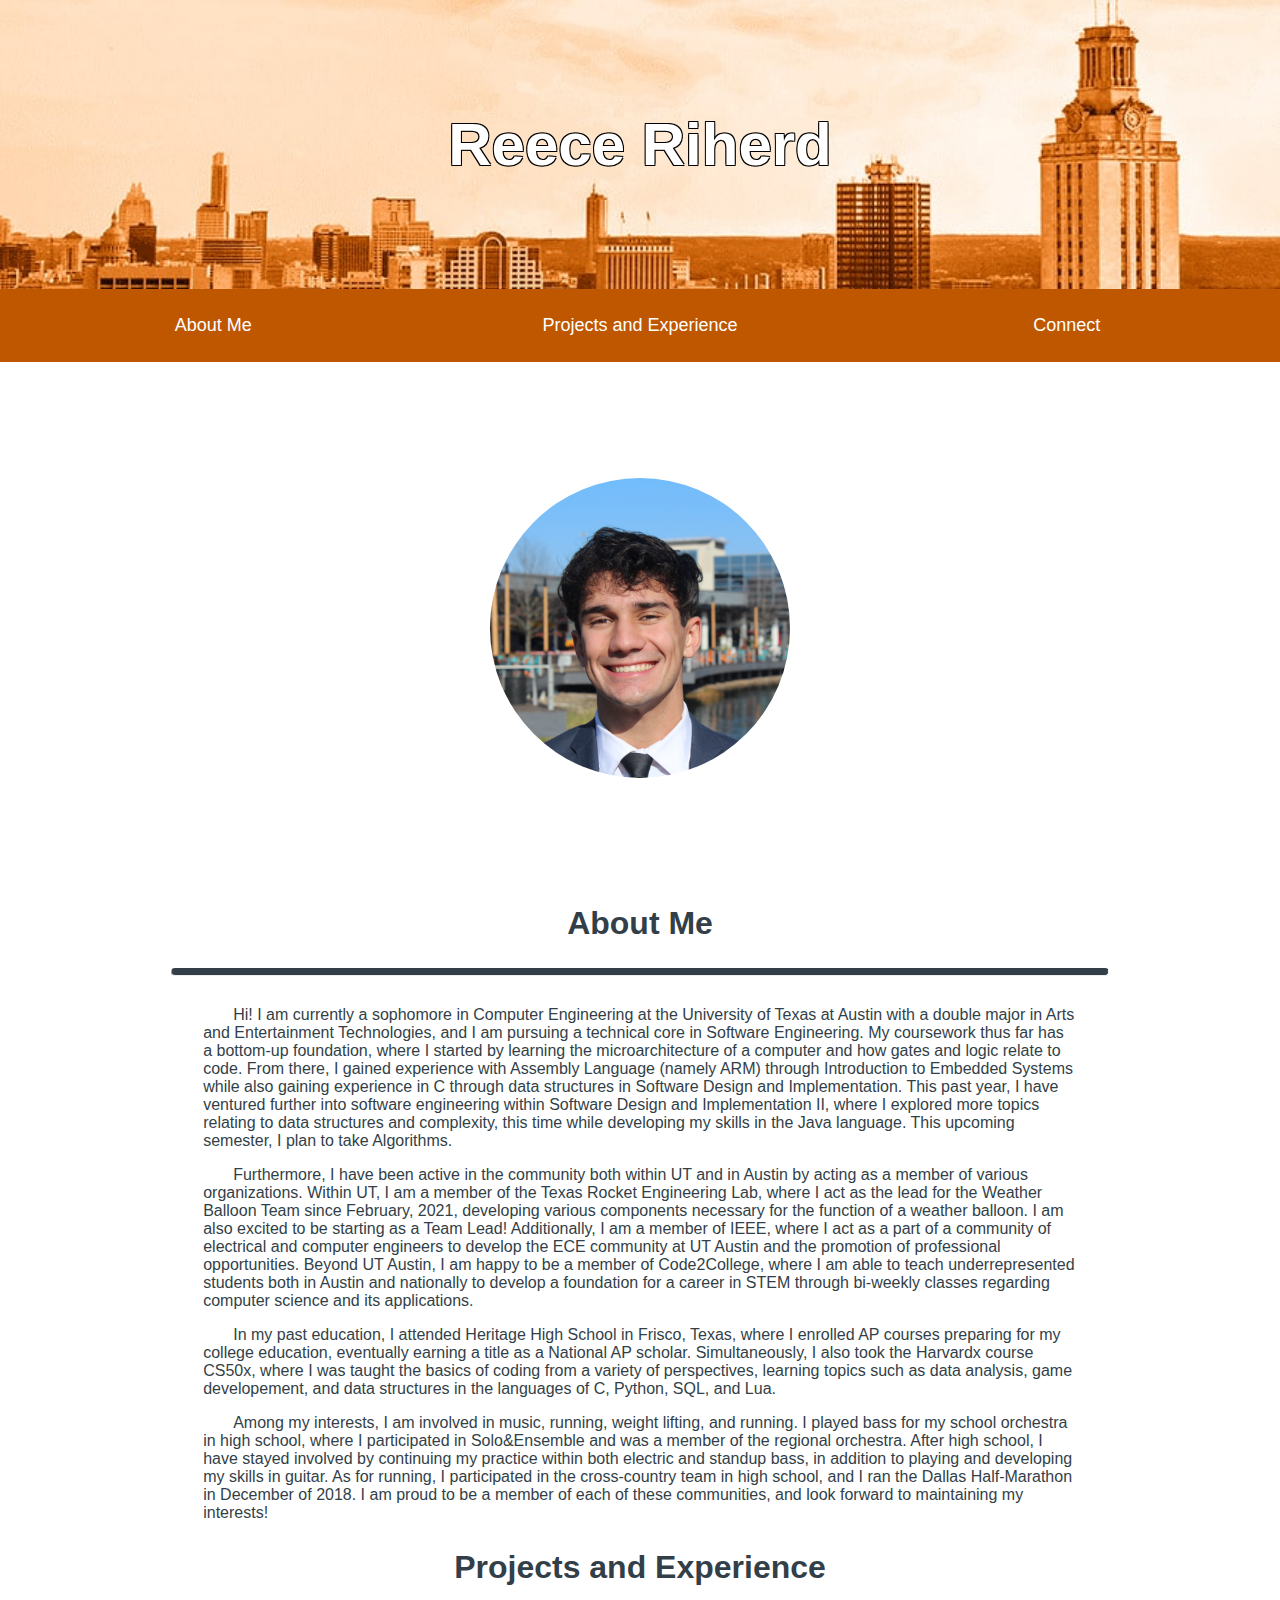
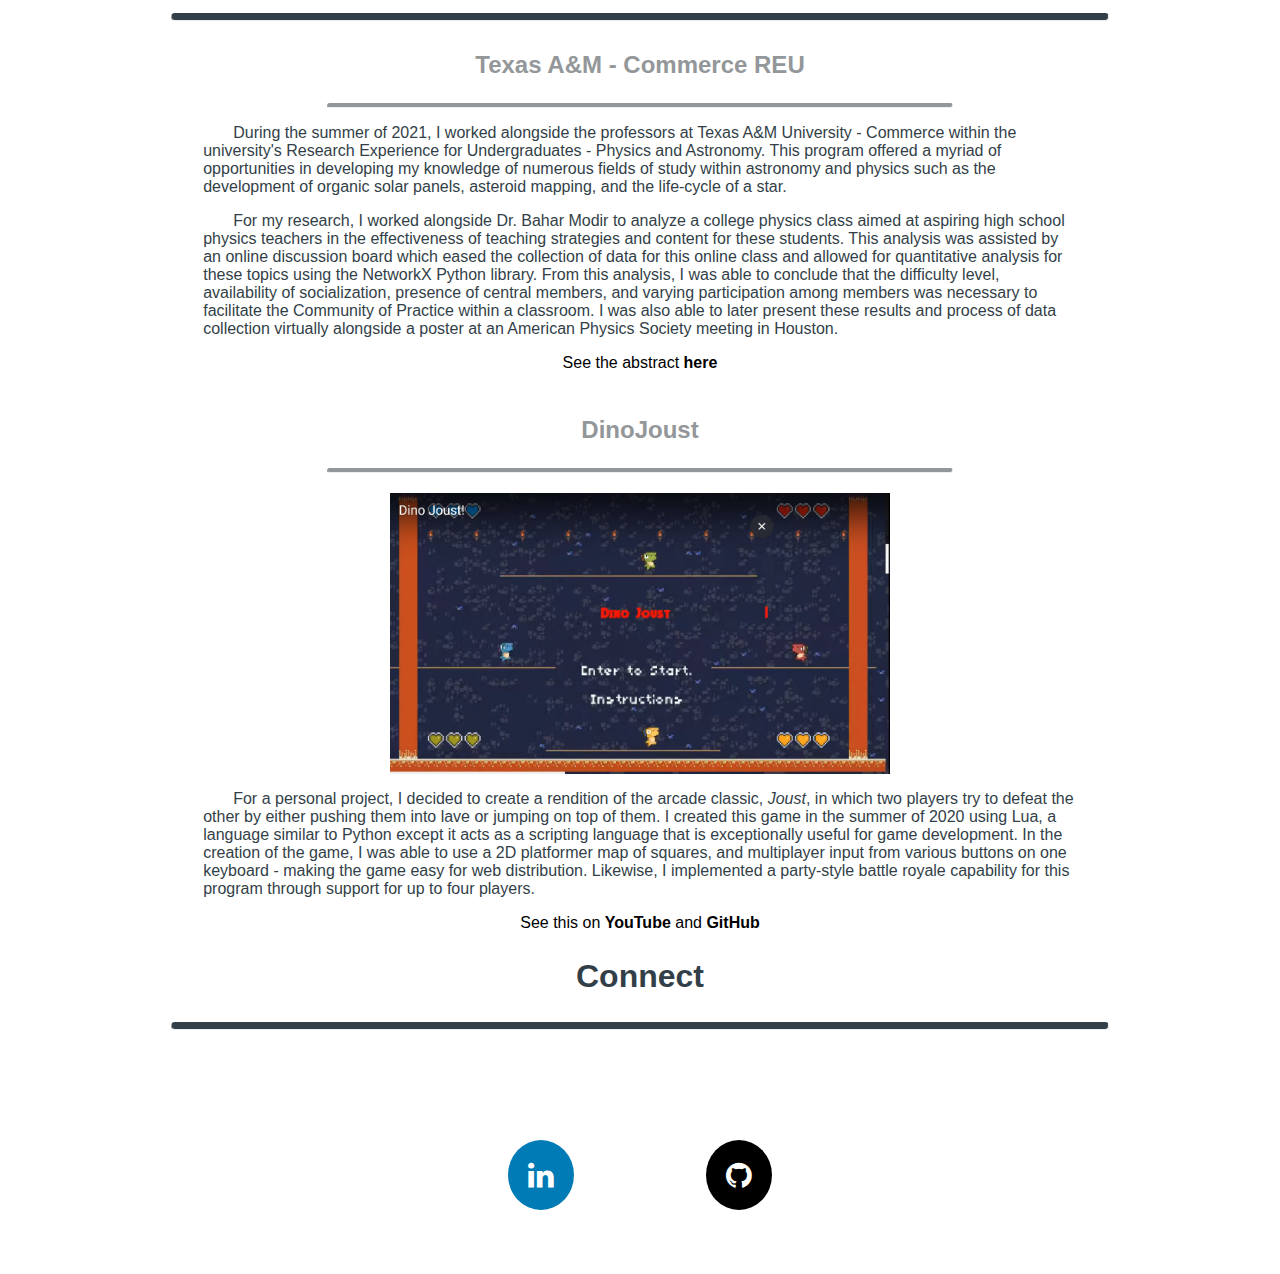
<file: index.html>
<!DOCTYPE html>
<html>
    <head>
        <meta name="viewport" content="width=device-width, initial-scale=1">
        <link rel="stylesheet" href="style.css">
        <link rel="stylesheet" href="https://cdnjs.cloudflare.com/ajax/libs/font-awesome/4.7.0/css/font-awesome.min.css">
    </head>
    <body>

        <div class="top-container">
            <h1>Reece Riherd</h1>
        </div>

        <div class="header" id="myHeader">
            <a href="#AboutMe">About Me</a>
            <a href="#Projects">Projects and Experience</a>
            <a href="#Connect">Connect</a>
        </div>

        <div class="content">
            <div class="profile">
                <img src="images/profile.jpg">
            </div>
            
            <h2 id="AboutMe">About Me</h2>
            <hr class="line">
            <p>    
                 Hi! I am currently a sophomore in Computer Engineering at the University of Texas at Austin
                 with a double major in Arts and Entertainment Technologies, and I am pursuing a technical core 
                 in Software Engineering. My coursework thus far has a bottom-up foundation, where I started by
                 learning the microarchitecture of a computer and how gates and logic relate to code. From there, I 
                 gained experience with Assembly Language (namely ARM) through Introduction to Embedded Systems while
                 also gaining experience in C through data structures in Software Design and Implementation. This past year,
                 I have ventured further into software engineering within Software Design and Implementation II, where I
                  explored more topics relating to data structures and complexity, this time while developing my skills 
                  in the Java language. This upcoming semester, I plan to take Algorithms.
            </p>
            <p>
                Furthermore, I have been active in the community both within UT and in Austin by acting as a member of
                various organizations. Within UT, I am a member of the Texas Rocket Engineering Lab, where I act as the lead for the 
                Weather Balloon Team since February, 2021, developing various components necessary for 
                the function of a weather balloon. I am also excited to be starting as a Team Lead! Additionally, I am 
                a member of IEEE, where I act as a part of a community of electrical and computer engineers to develop the 
                ECE community at UT Austin and the promotion of professional opportunities. Beyond UT Austin, I am happy to 
                be a member of Code2College, where I am able to teach underrepresented students both in Austin and nationally
                to develop a foundation for a career in STEM through bi-weekly classes regarding computer science and its applications.
            </p>
            <p>
                In my past education, I attended Heritage High School in Frisco, Texas, where I enrolled AP courses
                preparing for my college education, eventually earning a title as a National AP scholar. Simultaneously,
                 I also took the Harvardx course CS50x, where I was taught the basics of coding from a variety of perspectives,
                 learning topics such as data analysis, game developement, and data structures in the languages of 
                 C, Python, SQL, and Lua.
            </p>
            <p>
                Among my interests, I am involved in music, running, weight lifting, and running. I played bass for my school 
                orchestra in high school, where I participated in Solo&Ensemble and was a member of the regional orchestra.
                 After high school, I have stayed involved by continuing my practice within both electric and standup bass, 
                 in addition to playing and developing my skills in guitar. As for running, I participated in the cross-country
                 team in high school, and I ran the Dallas Half-Marathon in December of 2018. I am proud to be a member of each
                 of these communities, and look forward to maintaining my interests!
            </p>
            <h2 id="Projects">Projects and Experience</h2>
            <hr class="line">
            <h3 id="TAMUC">Texas A&M - Commerce REU</h3>
            <hr class="subline">
            <p>
                During the summer of 2021, I worked alongside the professors at Texas A&M University - Commerce within the university's 
                Research Experience for Undergraduates - Physics and Astronomy. This program offered a myriad of opportunities in developing 
                my knowledge of numerous fields of study within astronomy and physics such as the development of organic solar panels, 
                asteroid mapping, and the life-cycle of a star.
            </p>
            <p>
                For my research, I worked alongside Dr. Bahar Modir to analyze 
                a college physics class aimed at aspiring high school physics teachers in the effectiveness of teaching strategies and content 
                for these students. This analysis was assisted by an online discussion board which eased the collection of data for this online class 
                and allowed for quantitative analysis for these topics using the NetworkX Python library. From this analysis, I was able to conclude that 
                the difficulty level, availability of socialization, presence of central members, and varying participation among members was necessary to 
                facilitate the Community of Practice within a classroom. I was also able to later present these results and process of data collection virtually
                alongside a poster at an American Physics Society meeting in Houston. 
            </p>
            <p>
                <center>See the abstract <b><a href="https://meetings.aps.org/Meeting/TSF21/Session/Q01.24" style="color: black; text-decoration: none;">here</a></b></center>
            </p>
            <h3 id="DinoJoust">DinoJoust</h3>
            <hr class="subline">
            <img src="images/DinoJoust.jpg" id="DinoJoust">
            <p>
                For a personal project, I decided to create a rendition of the arcade classic, <em>Joust</em>, in which two players try to defeat the other by 
                either pushing them into lave or jumping on top of them. I created this game in the summer of 2020 using Lua, a language similar to Python except it acts as a scripting 
                language that is exceptionally useful for game development. In the creation of the game, I was able to use a 2D platformer map of squares, and multiplayer input 
                from various buttons on one keyboard - making the game easy for web distribution. Likewise, I implemented a party-style battle royale capability for this program through 
                support for up to four players.
            </p>
            <p class="external">
                <center>See this on <a href="https://www.youtube.com/watch?v=-xUFdhBTauQ" style="color: black; text-decoration: none;"><b>YouTube</b></a> and <a href="https://github.com/rreece15/DinoJoust" style="color: black; text-decoration: none;"><b>GitHub</b></a></b></center>
            </p>
            <h2 id="Connect">Connect</h2>
            <hr class="line">
            <p></p>
        </div>

        <div class="icons">
            <a href="https://www.linkedin.com/in/reeceriherd/" class="fa fa-linkedin" style="font-size: 30px;"></a>
            <a href="https://github.com/rreece15" class="fa fa-github" style="font-size: 30px;"></a>
            <a href="#" class="fa-"></a>
        </div>

        <script>
            window.onscroll = function() {myFunction()};

            var header = document.getElementById("myHeader");
            var sticky = header.offsetTop;

            function myFunction() {
            if (window.pageYOffset > sticky) {
                header.classList.add("sticky");
            } else {
                header.classList.remove("sticky");
            }
            }
        </script>

    </body>
</html>
</file>
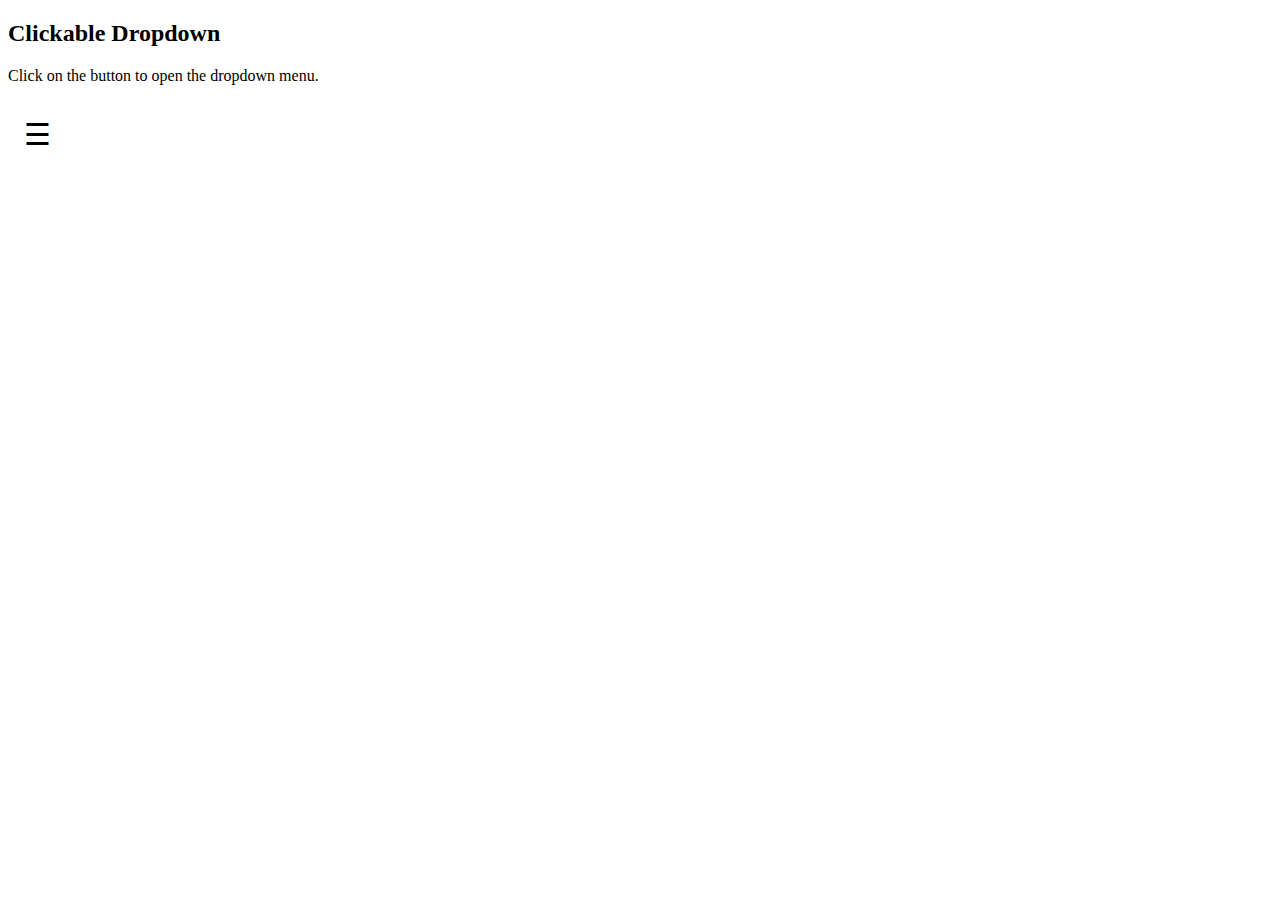
<file: check.html>
<!DOCTYPE html>
<html>
<head>
<meta name="viewport" content="width=device-width, initial-scale=1">
<style>
.dropbtn {
  background-color: transparent;
  color: black;
  padding: 16px;
  font-size: 30px;
  border: none;
  cursor: pointer;
}

.dropbtn:hover, .dropbtn:focus {
}

.dropdown {
  position: relative;
  display: inline-block;
}

.dropdown-content {
  display: none;
  position: absolute;
  background-color: #f1f1f1;
  min-width: 160px;
  overflow: auto;
  box-shadow: 0px 8px 16px 0px rgba(0,0,0,0.2);
  z-index: 1;
}

.dropdown-content a {
  color: black;
  padding: 12px 16px;
  text-decoration: none;
  display: block;
}

.dropdown a:hover {background-color: #ddd;}

.show {display: block;}
</style>
</head>
<body>

<h2>Clickable Dropdown</h2>
<p>Click on the button to open the dropdown menu.</p>

<div class="dropdown">
  <button onclick="myFunction()" class="dropbtn">☰</button>
  <div id="myDropdown" class="dropdown-content">
    <a href="#home">Home</a>
    <a href="#about">About</a>
    <a href="#contact">Contact</a>
  </div>
</div>

<script>
/* When the user clicks on the button, 
toggle between hiding and showing the dropdown content */
function myFunction() {
  document.getElementById("myDropdown").classList.toggle("show");
}

// Close the dropdown if the user clicks outside of it
window.onclick = function(event) {
  if (!event.target.matches('.dropbtn')) {
    var dropdowns = document.getElementsByClassName("dropdown-content");
    var i;
    for (i = 0; i < dropdowns.length; i++) {
      var openDropdown = dropdowns[i];
      if (openDropdown.classList.contains('show')) {
        openDropdown.classList.remove('show');
      }
    }
  }
}
</script>

</body>
</html>
</file>
<file: style.css>
body {
    margin: 0;
    font-family: Arial, Helvetica, sans-serif;
  }
  
  .top-container {
    background-color: #bf5700;
    padding: 70px;
    text-align: center;
    background-image: url(images/utAustinEdit-min.jpg);
    background-repeat: no-repeat;
    background-size: cover;
    color: white;
    font-size: 30px;
    text-shadow: -1px 1px 0 #000,
                          1px 1px 0 #000,
                         1px -1px 0 #000,
                        -1px -1px 0 #000;
    /*background-position: bottom-right;*/
  }

  .popup {
    position: relative
  }
  
  .header {
    background: #333f48;
    background-color: #bf5700;
    color:white;
    display: flex;
    align-items: center;
    justify-content: center;
  }
  .header a {
    width: 100%;
    color: white;
    text-align: center;
    padding: 24px;
    text-decoration: none;
    font-size: 18px;
    line-height: 25px;
  }
  .header a:hover {
    background-color: #b15000;
    /*box-shadow: 0 0 25px 10px rgba(0,0,0, .25);*/
    color: white;
  }

  .header a.active {
    background-color: white;
    color: #333f48;
  }

  .elems {
    display: flex;
  }
  
  .content {
    padding: 16px;
    text-align: justify;
  }

  .external {
    color: black;
    text-decoration: none;
    text-align: center;
    font-size: large;
  }

  .content p {
    text-align: left;
    font-size: initial;
    color: #333f48;
    text-indent: 30px;
    padding-left: 15%;
    padding-right: 15%;
  }

  .content h2 {
    font-size: xx-large;
    text-align: center;
    color: #333f48;
  }

  .content h3 {
    font-size: x-large;
    text-align: center;
    color: #939799;
  }

  hr.line {
    width: 75%;
    height: 5px;
    background: #333f48;
    margin-bottom: 30px;
    border-top: 2px solid #333f48;
    border-radius: 5px;
  }

  hr.subline {
    width: 50%;
    height: 2px;
    background: #939799;
    margin-bottom: 0px;
    border-top: 2px solid #939799;
    border-radius: 5px;
  }


  .profile {
    padding: 100px;
    z-index: 99;
  }

  .profile img {
    display: block;
    margin-left:auto;
    margin-right: auto;
    width: 25%;
    min-width: 300px;
    border-radius: 50%;
  }
  
  .sticky {
    width: 100%;
    position: fixed;
    top: 0;
  }
  
  .sticky + .content {
    padding-top: 88px;
  }

  @media screen and (max-width: 500px) {
    .header a {
        float: none;
        display: block;
        text-align:center;
    }

    .elems {
        float: center;
    }
}

#AboutMe {
  scroll-margin-top: 3em;
}

#Projects {
  scroll-margin-top: 3em;
}

#Connect {
  scroll-margin-top: 3em;
}

.icons {
  text-align: center;
}

.fa {
  margin: 5%;
  padding: 20px;
  font-size: 30px;
  width: auto;
  height: auto;
  text-align: center;
  text-decoration: none;
  border-radius: 50%;
}

.fa:hover {
  opacity: 0.7;
}

.fa-linkedin{
  background: #007bb5;
  color: white;
}

.fa-github {
  background: black;
  color: white;
}

#DinoJoust {
  display: block;
  margin-left:auto;
  margin-right: auto;
  padding-top: 20px;
  width: 500px;
  min-width: 300px;
}
</file>
